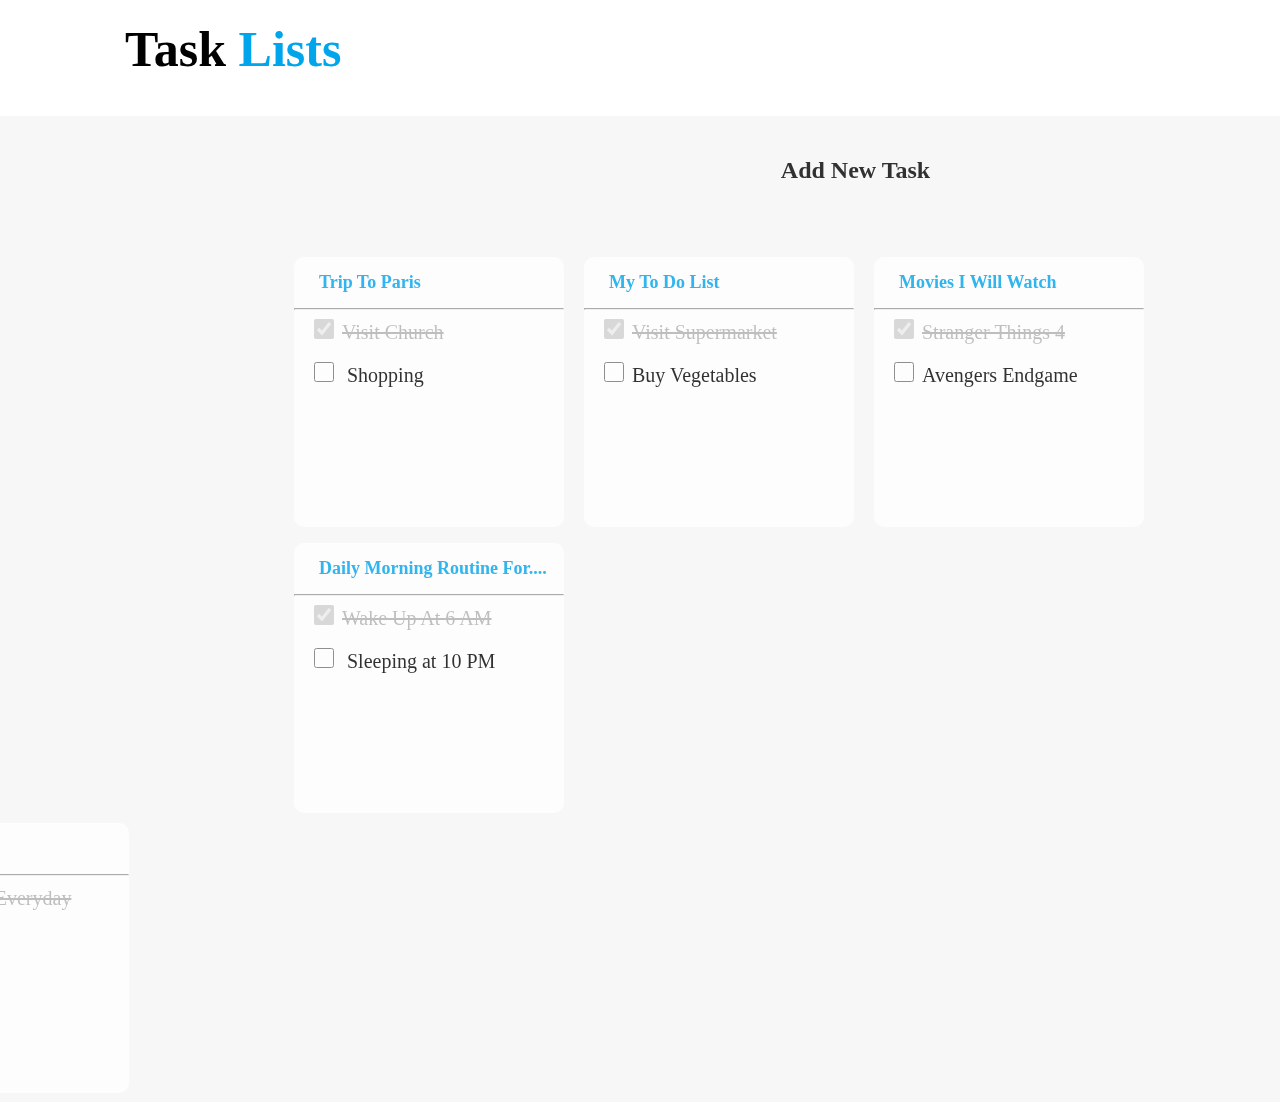
<file: index.html>
<!DOCTYPE html>
<html lang="en">

<head>
  <meta charset="UTF-8">
  <meta http-equiv="X-UA-Compatible" content="IE=edge">
  <meta name="viewport" content="width=device-width, initial-scale=1.0">
  <link rel="stylesheet" href="https://cdnjs.cloudflare.com/ajax/libs/font-awesome/6.2.0/css/all.min.css"
    integrity="sha512-xh6O/CkQoPOWDdYTDqeRdPCVd1SpvCA9XXcUnZS2FmJNp1coAFzvtCN9BmamE+4aHK8yyUHUSCcJHgXloTyT2A=="
    crossorigin="anonymous" referrerpolicy="no-referrer" />
  <link rel="stylesheet" href="style.css">
  <title>Css Project</title>
</head>

<body>
  <div class="background1">
   <a style="color: black;" href="./page2.html"> <div class="content">Task <span>Lists</span></div></a>
  </div>

  <div class="full-background"><a style="text-decoration: none;" href="page2.html"> <i class="fa-solid fa-circle-plus icon"></i><span class="add1">Add New Task</span></a>

   <div class="container">
    <div class="item">
   <a  href="page3.html">  <h2>Trip To Paris </h2></a> 
      <hr>
      <input type="checkbox" name="" class="checkbox1" id="" checked disabled><span class="visit" checked>Visit Church</span><br><br>
      <input type="checkbox" class="checkbox1" name="" id=""><span class="shopping"> Shopping</span>

    </div>
  <a href="page2.html">  <div class="item"><h2>My To Do List</h2></a>
      <hr>
      <input type="checkbox" name="" class="checkbox1" id="" checked disabled><span class="visit">Visit Supermarket</span><br><br>
      <input type="checkbox" class="checkbox1" name="" id=""><span class="shopping">Buy Vegetables</span></div>
      <a href="page2.html">  <div class="item"><h2>Movies I Will Watch </h2></a>

      <hr>
      <input type="checkbox" name="" class="checkbox1" id="" checked disabled><span class="visit">Stranger Things 4</span><br><br>
      <input type="checkbox" class="checkbox1" name="" id=""><span class="shopping">Avengers Endgame</span></div>
   <a href="page2.html"> <div class="item1"><h2>Daily Morning Routine For....</h2></a>
      <hr>
      <input type="checkbox" name="" class="checkbox1" id="" checked disabled><span class="visit">Wake Up At 6 AM</span><br><br>
      <input type="checkbox" class="checkbox1" name="" id=""><span class="shopping"> Sleeping at 10 PM</span></div>
   <a href="./page2.html"> <div class="item1"><h2>Books To Read </h2></a>
      <hr>
      <input type="checkbox" name="" class="checkbox1" id="" checked disabled><span class="visit">Design Of Everyday</span><br><br>
      <input type="checkbox" class="checkbox1" name="" id=""><span class="shopping">Alchemist</span></div>


   </div>
    </div>





  </div>






</body>

</html>
</file>
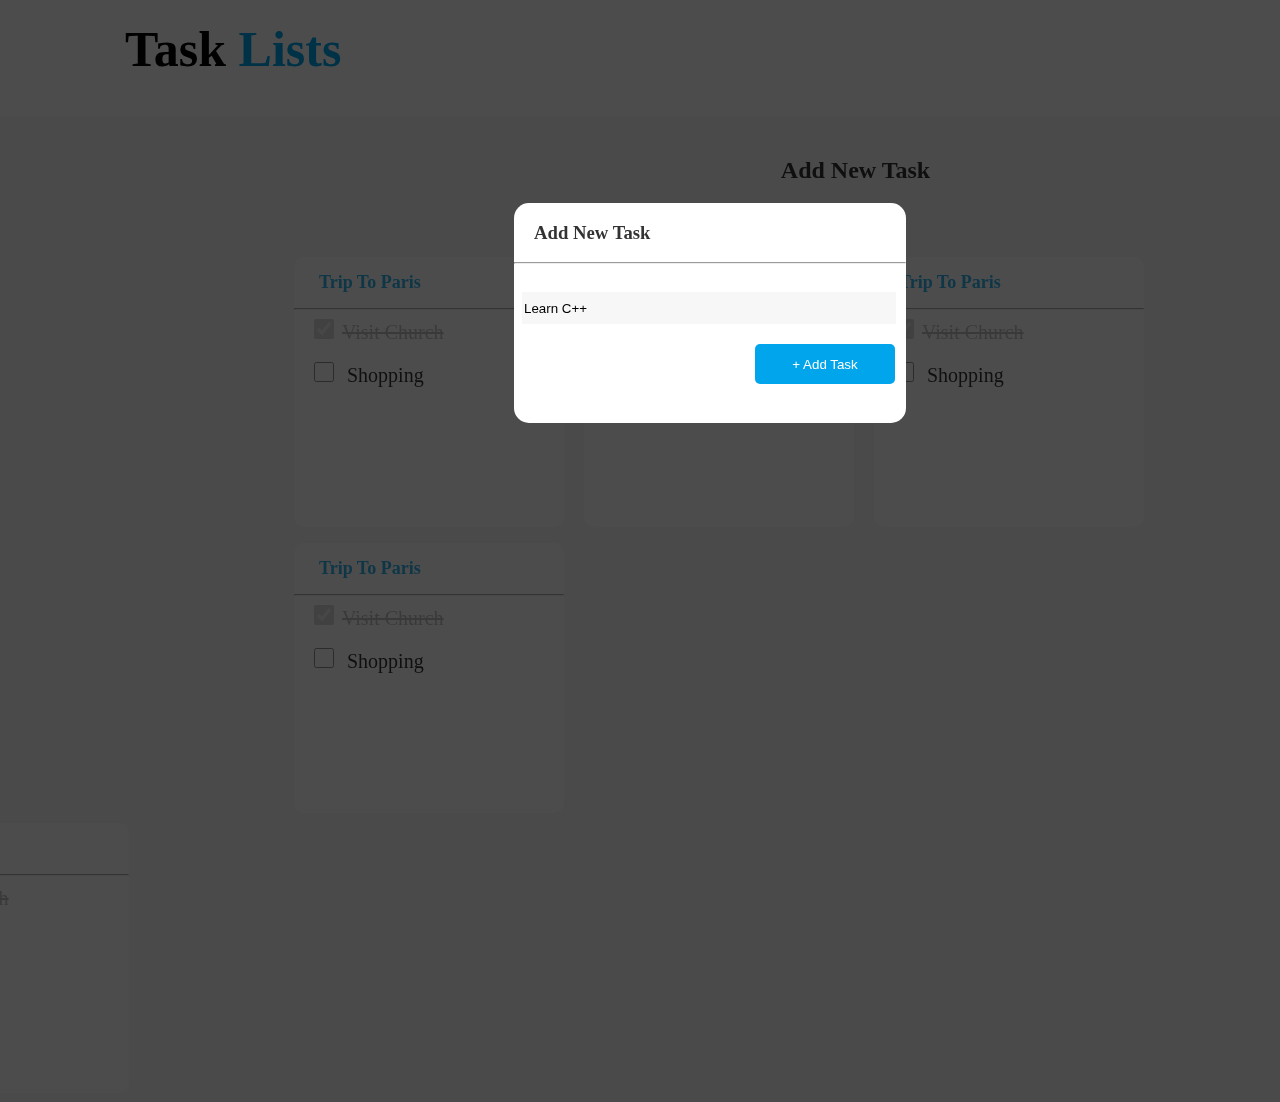
<file: page2.html>
<!DOCTYPE html>
<html lang="en">

<head>
    <meta charset="UTF-8">
    <meta http-equiv="X-UA-Compatible" content="IE=edge">
    <meta name="viewport" content="width=device-width, initial-scale=1.0">
    <link rel="stylesheet" href="https://cdnjs.cloudflare.com/ajax/libs/font-awesome/6.2.0/css/all.min.css"
        integrity="sha512-xh6O/CkQoPOWDdYTDqeRdPCVd1SpvCA9XXcUnZS2FmJNp1coAFzvtCN9BmamE+4aHK8yyUHUSCcJHgXloTyT2A=="
        crossorigin="anonymous" referrerpolicy="no-referrer" />
    <link rel="stylesheet" href="style.css">
    <title>Css Project</title>
</head>

<body class="body">
    <div class="popup">
        <div class="pop-content"><h3 class="pop1"> Add New Task</h3>
            <hr>
            <input class="learn" type="text" name="" value="Learn C++" id=""> <br>
          <a href="./page3.html"> <button class="btn">+  Add Task</button></a> 
        <a href="./index.html">  <i class="fa-sharp fa-solid fa-xmark mark" ></i></a>
        </div>
    </div>
    <div class="background2">
        <div class="content">Task <span>Lists</span></div>
    </div>
    

    <div class="full-background-2"><a style="text-decoration: none;" href="page2.html"> <i
                class="fa-solid fa-circle-plus icon"></i><span class="add1">Add New Task</span></a>

        <div class="container">
            <div class="item">
                <a href="page2.html">
                    <h2>Trip To Paris </h2>
                </a>
                <hr>
                <input type="checkbox" name="" class="checkbox1" id="" checked disabled><span class="visit"  >Visit
                    Church</span><br><br>
                <input type="checkbox" class="checkbox1" name="" id=""><span class="shopping"> Shopping</span>

            </div>
            <a href="page2.html">
                <div class="item">
                    <h2>Trip To Paris </h2>
            </a>
            <hr>
            <input type="checkbox" name="" class="checkbox1" id="" checked disabled><span class="visit"  >Visit
                Church</span><br><br>
            <input type="checkbox" class="checkbox1" name="" id=""><span class="shopping"> Shopping</span>
        </div>
        <a href="page2.html">
            <div class="item">
                <h2>Trip To Paris </h2>
        </a>

        <hr>
        <input type="checkbox" name="" class="checkbox1" id="" checked disabled><span class="visit"  >Visit Church</span><br><br>
        <input type="checkbox" class="checkbox1" name="" id=""><span class="shopping"> Shopping</span>
    </div>
    <a href="page2.html">
        <div class="item1">
            <h2>Trip To Paris </h2>
    </a>
    <hr>
    <input type="checkbox" name="" class="checkbox1" id="" checked disabled><span class="visit"  >Visit Church</span><br><br>
    <input type="checkbox" class="checkbox1" name="" id=""><span class="shopping"> Shopping</span></div>
    <a href="./page2.html">
        <div class="item1">
            <h2>Trip To Paris </h2>
    </a>
    <hr>
    <input type="checkbox" name="" class="checkbox1" id="" checked disabled><span class="visit"  >Visit Church</span><br><br>
    <input type="checkbox" class="checkbox1" name="" id=""><span class="shopping"> Shopping</span></div>


    </div>
    
    </div>





    </div>






</body>

</html>
</file>
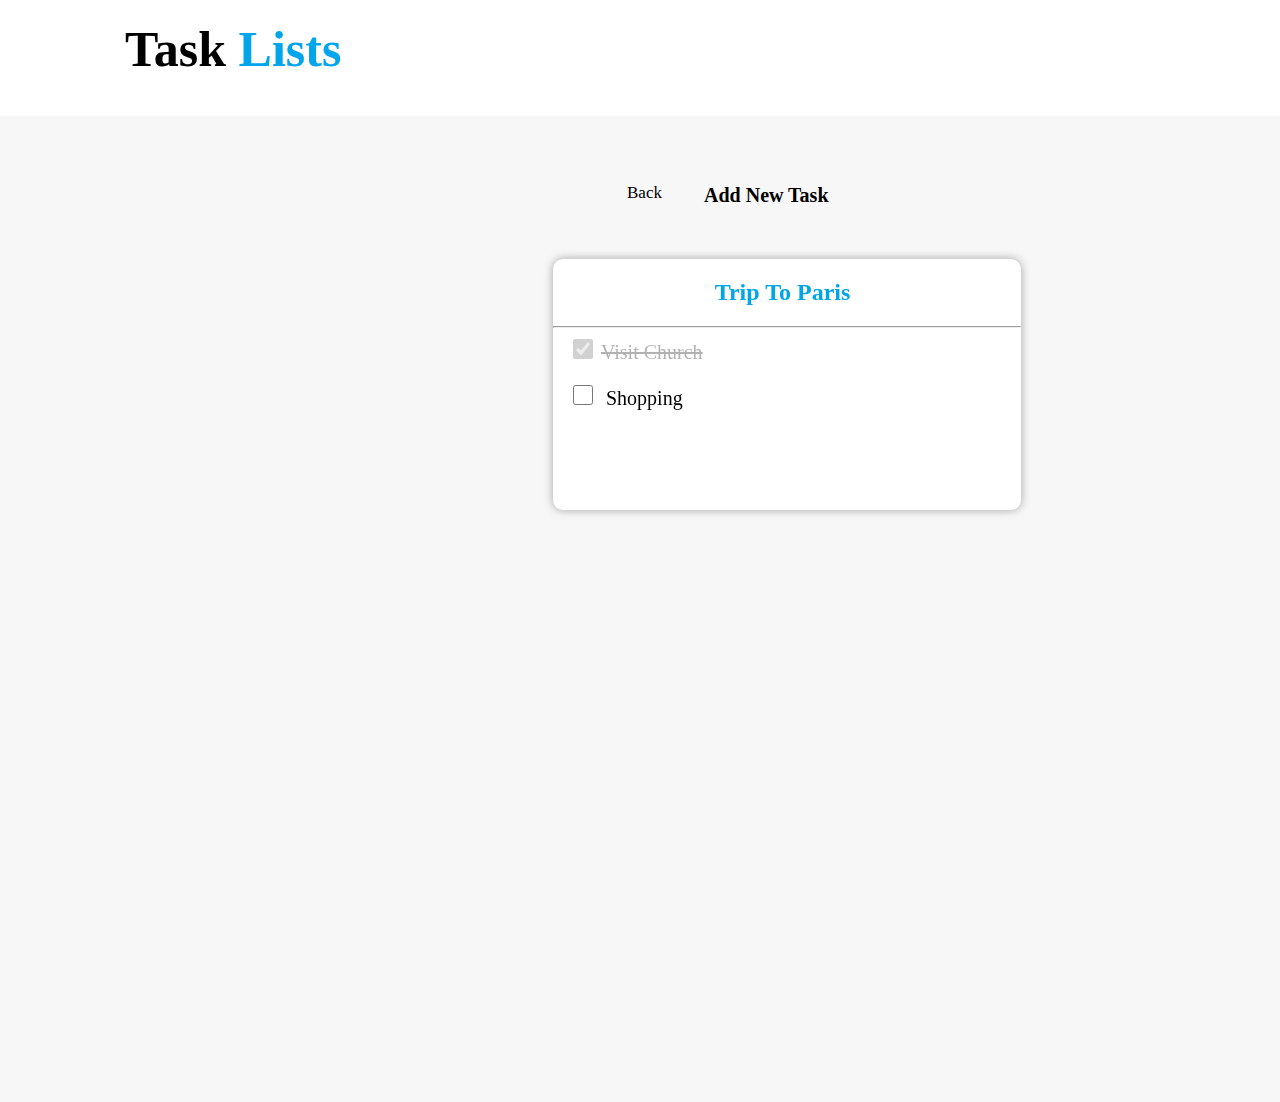
<file: page3.html>
<!DOCTYPE html>
<html lang="en">
  <head>
    <meta charset="UTF-8" />
    <meta http-equiv="X-UA-Compatible" content="IE=edge" />
    <meta name="viewport" content="width=device-width, initial-scale=1.0" />
    <link
      rel="stylesheet"
      href="https://cdnjs.cloudflare.com/ajax/libs/font-awesome/6.2.0/css/all.min.css"
      integrity="sha512-xh6O/CkQoPOWDdYTDqeRdPCVd1SpvCA9XXcUnZS2FmJNp1coAFzvtCN9BmamE+4aHK8yyUHUSCcJHgXloTyT2A=="
      crossorigin="anonymous"
      referrerpolicy="no-referrer"
    />
    <link rel="stylesheet" href="style.css" />
    <title>Css Project</title>
  </head>

  <body>
    <div class="background1">
      <div class="content">Task <span>Lists</span></div>
    </div>

    <a style="text-decoration: none" href="index.html">
        <i class="fa-solid fa-circle-arrow-left back"></i>
      ><span class="add2">Back</span></a
    >
    <div class="full-background">
      <a style="text-decoration: none" href="page4.html">
        <i class="fa-solid fa-circle-plus icon3"></i
        ><span class="add3">Add New Task</span></a
      >

      <div class="container2">
        <div class="item3">
          <a href="page4.html">
            <h2 class="trip2">Trip To Paris</h2>
          </a>
          <hr />
          <input type="checkbox" name="" class="checkbox1" id="" checked disabled><span
            class="visit"
            checked
            >Visit Church</span
          ><br /><br />
          <input type="checkbox" class="checkbox1" name="" id="" /><span
            class="shopping"
          >
            Shopping</span
          >
        </div>
      </div>
    </div>
  </body>
</html>
</file>
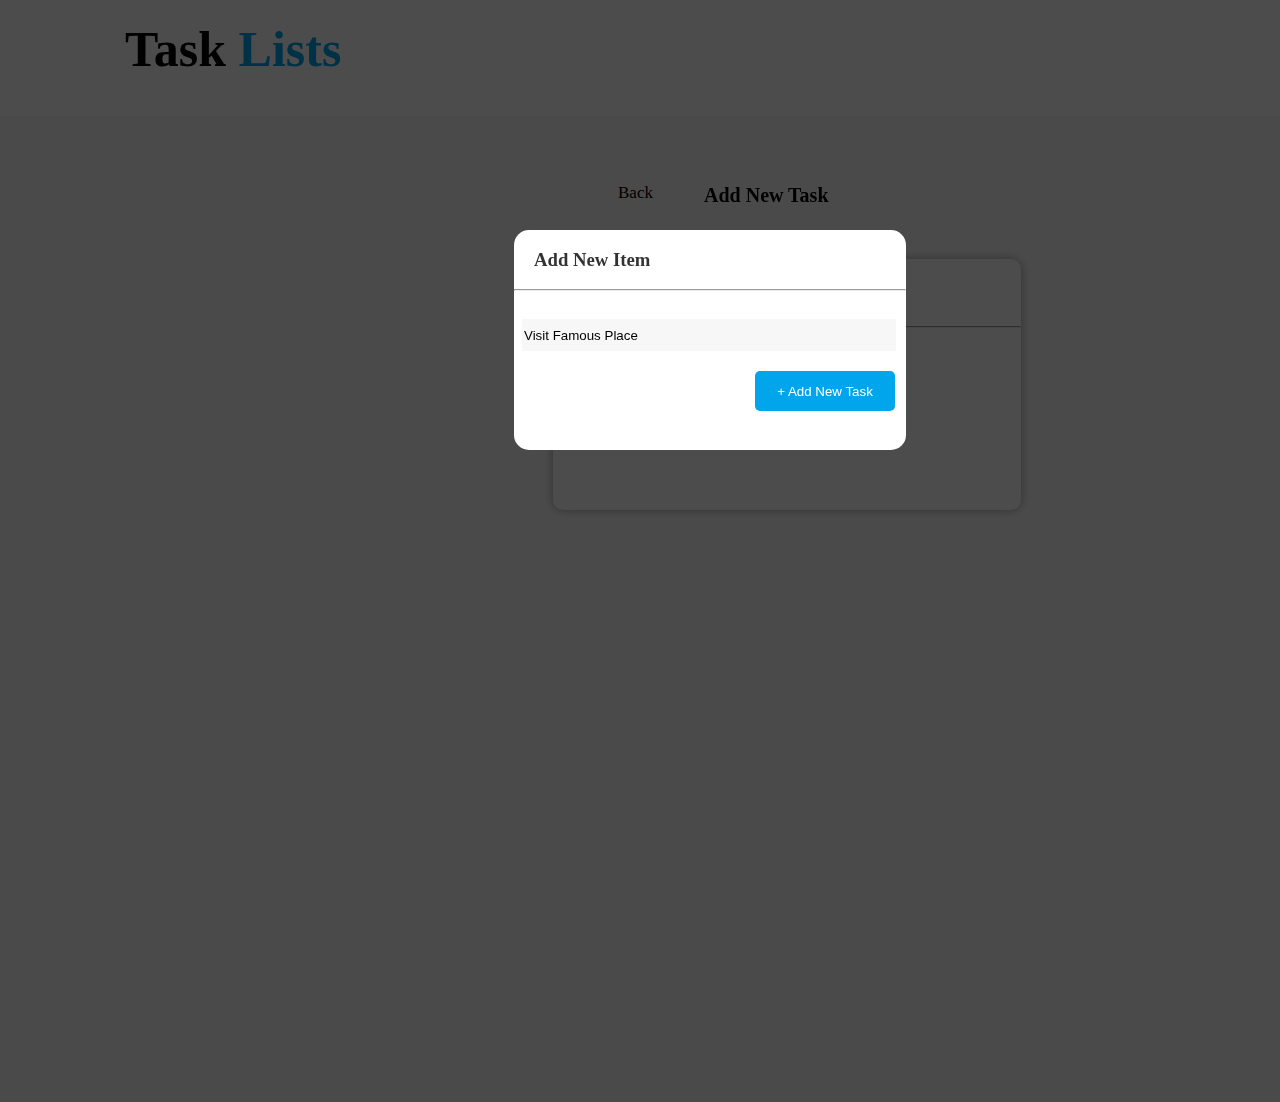
<file: page4.html>
<!DOCTYPE html>
<html lang="en">
  <head>
    <meta charset="UTF-8" />
    <meta http-equiv="X-UA-Compatible" content="IE=edge" />
    <meta name="viewport" content="width=device-width, initial-scale=1.0" />
    <link
      rel="stylesheet"
      href="https://cdnjs.cloudflare.com/ajax/libs/font-awesome/6.2.0/css/all.min.css"
      integrity="sha512-xh6O/CkQoPOWDdYTDqeRdPCVd1SpvCA9XXcUnZS2FmJNp1coAFzvtCN9BmamE+4aHK8yyUHUSCcJHgXloTyT2A=="
      crossorigin="anonymous"
      referrerpolicy="no-referrer"
    />
    <link rel="stylesheet" href="style.css" />
    <title>Css Project</title>
  </head>

  <body>
    <div class="popup1">
        <div class="pop-content"><h3 class="pop1"> Add New Item</h3>
            <hr>
            <input class="learn" type="text" name="" value="Visit Famous Place" id="" > <br>
          <a href="./page3.html"> <button class="btn">+  Add New Task</button></a> 
        <a href="./page3.html">  <i class="fa-sharp fa-solid fa-xmark mark" ></i></a>
        </div>
    </div>
    <div class="background5">
      <div class="content">Task <span>Lists</span></div>
    </div>

    <a style="text-decoration: none" href="page3.html">
        <i class="fa-solid fa-circle-arrow-left back"></i>
      <span class="add2">Back</span></a
    >
    <div class="full-background5">
      <a style="text-decoration: none" href="page2.html">
        <i class="fa-solid fa-circle-plus icon3"></i
        ><span class="add3">Add New Task</span></a
      >

      <div class="container2">
        <div class="item3">
          <a href="">
            <h2 class="trip2">Trip To Paris</h2>
          </a>
          <hr />
          <input type="checkbox" name="" class="checkbox1" id="" /><span
            class="visit"
            checked
            >Visit Church</span
          ><br /><br />
          <input type="checkbox" class="checkbox1" name="" id="" /><span
            class="shopping"
          >
            Shopping</span
          >
        </div>
      </div>
    </div>
  </body>
</html>
</file>
<file: style.css>
.background1{
    position: absolute;
    left: 0;
    right: 0;
    top: 0;
    height: 117px;
    background-color: white;
    
}
.content{
    font-size: 50px;
    font-weight: bold;
    position: relative;
    left: 125px;
    top: 20px;
}
span{
    color: #00A5EC;
}

.full-background {
    background-color: #F7F7F7;
    position: absolute;
    left: 0px;
    right: 0;
    height: 986px;
    top: 116px;
}
.icon{
    color: #00A5EC;
    font-size: 47px;
    position: relative;
    left: 60%;
    top: 29px;
}
.add1{
    color: black;
    font-size: 24px;
    font-weight: bold;
    left: 61%;
    position: relative;
    top: 19px;
    opacity: 0.8;
}
.container{
    display: flex;
    flex-direction: row;
    flex-wrap: wrap;
    flex-flow: wrap;
    align-content: center;
    justify-content: center;
    align-items: center;
    position: relative;
    top: 77px;
    left: 224px;
  
}


.item{
    width: 270px;
    height: 270px;
    background-color: white;
    border: 0px solid gray;
    border-radius: 10px;
    margin: 10px;
    cursor: pointer;
    font-size: 12px;
    opacity: 0.8;
    filter: blur(0.4px);
}

.item:hover{
    box-shadow: 0px 0px 20px rgba(128, 128, 128, 0.586);
}

.item1{
    margin-left: 20px;
    width: 270px;
    height: 270px;
    background-color: white;
    border: 0px solid gray;
    border-radius: 10px;
    position: relative;
    top: 286px;
    right: 880px;
    cursor: pointer;
    font-size: 12px;
    opacity: 0.8;
    filter: blur(0.4px);
}
.item1:hover{
    box-shadow: 0px 0px 20px rgba(128, 128, 128, 0.586);
}

h2{
    color: #00A5EC;
    margin-left: 25px;
}
.visit{
    text-decoration: line-through;
    margin-left: 5px;
    color: black;
    font-size: 20px;
    opacity: 0.3;
}
.shopping{
    font-size: 20px;
    color: black;
    margin-left: 5px;
}
.checkbox1{
    width: 20px;
    height: 20px;
    margin-left: 20px;
}
a{
    text-decoration: none;
}



/* PAGE 2 CSS */
.body1{
    filter: brightness(0.5);
   
}
.popup{
    width: 392px;
    height: 220px;
    background-color: white;
    position: absolute;
    left: 514px;
    z-index: +1;
    top: 203px;
    border-radius: 15px;
}
.mark{
    position: absolute;
    bottom: 182px;
    font-size: 25px;
    left: 361px;
    color: black;
    opacity: 0.6;
}
.btn{
    width: 140px;
    height: 40px;
    background-color: #00A5EC;
    border-radius: 5px;
    border: 0px solid white;
    color: white;
    position: relative;
    left: 241px;
    top: 20px;
    cursor: pointer;
    filter: blur(0.4px);
}
.learn{
    margin-left: 8px;
    margin-top: 20px;
    width: 370px;
    border: 0;
    background-color: #F7F7F7;
    height: 30px;
    filter: blur(0.5px);
}
.pop1{
    margin-left: 20px;
    opacity: 0.8;
}
.background2{
    position: absolute;
    left: 0;
    right: 0;
    top: 0;
    height: 117px;
    background-color: white;
    filter: brightness(0.3);
}
.full-background-2{
    background-color: #F7F7F7;
    position: absolute;
    left: 0px;
    right: 0;
    height: 986px;
    top: 116px;
    filter: brightness(0.3);
}


/* <!---------        Page 3            -----------> */

/* .container2{
    position: relative;
    top: 77px;
    left: 224px; 
} */

.item3{
    width: 468px;
    height: 251px;
    background-color: white;
    border: 0px solid gray;
    border-radius: 10px;
    margin-left: 553px;
    margin-top: 96px;
    box-shadow: 0px 0px 10px #00000057;
    filter: blur(0.4px);
}
.trip2{
    color: #00A5EC;
    text-align: center;
    padding: 10px;
    position: relative;
    top: 10px;
    right: 17px;
}
.back{
    color: black;
    font-size: 25px;
    position: absolute;
    top: 180px;
    z-index: +1;
    left: 584px;
    opacity: 0.7;
}
.add2{
    color: black;
    font-size: 17px;
    left: 610px;
    position: relative;
    top: 175px;
    z-index: +1;
   
}
.icon3{
    color: #00A5EC;
    font-size: 40px;
    position: relative;
    left: 54%;
    top: 56px;
}
.add3{
    color: black;
    font-size: 20px;
    font-weight: bold;
    left: 55%;
    position: relative;
    top: 49px;
}


/*            page 4         */
.full-background5{
    background-color: #F7F7F7;
    position: absolute;
    left: 0px;
    right: 0;
    height: 986px;
    top: 116px;
    filter: brightness(0.3);
}
.background5{
    position: absolute;
    left: 0;
    right: 0;
    top: 0;
    height: 117px;
    background-color: white;
    filter: brightness(0.3);
}
.popup1{
    width: 392px;
    height: 220px;
    background-color: white;
    position: absolute;
    left: 514px;
    z-index: +1;
    top: 230px;
    border-radius: 15px;
    filter: blur(0.3px);
}
</file>
